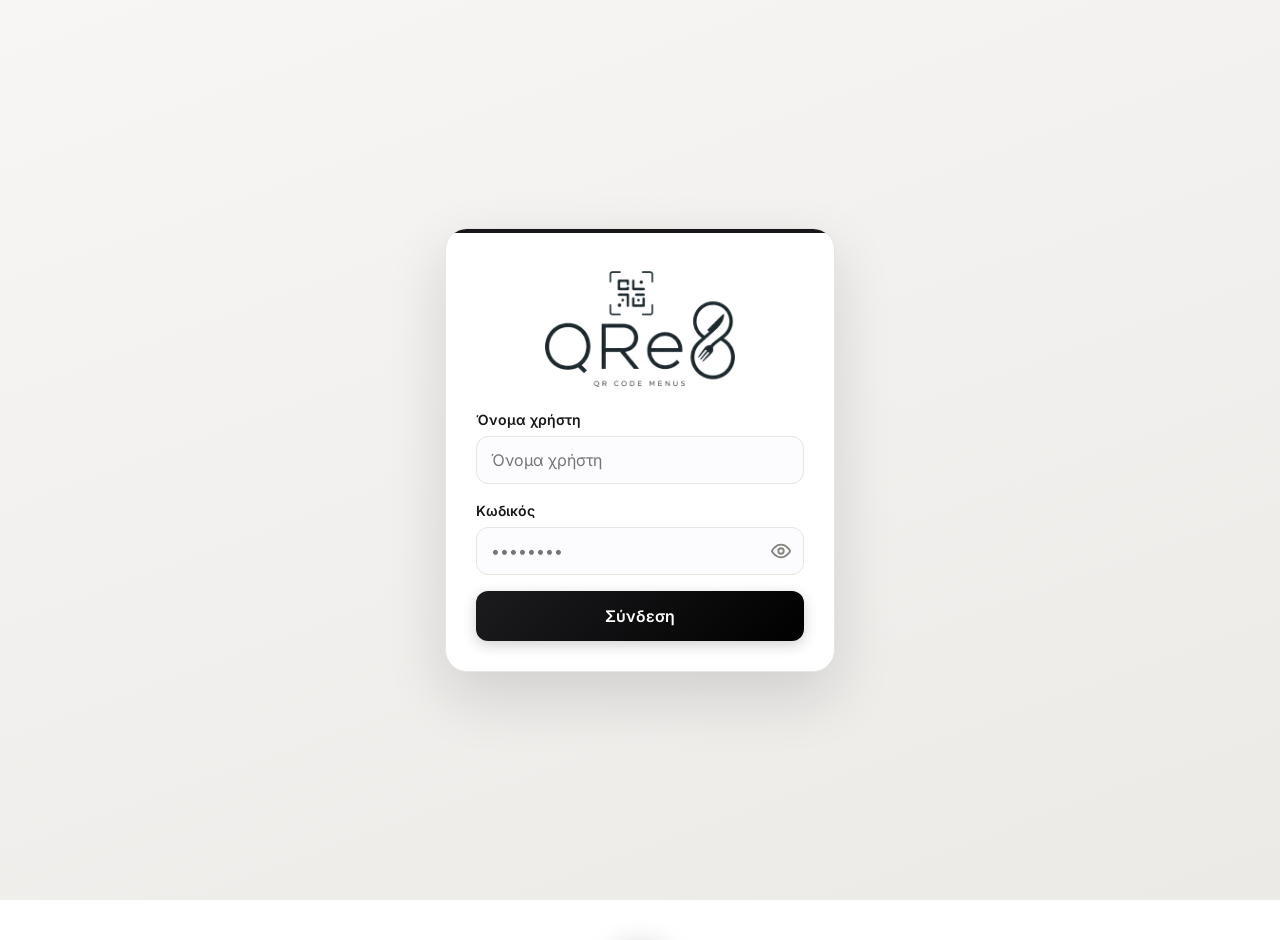
<file: admin.html>
<!DOCTYPE html>
<html lang="el">
<head>
<meta charset="UTF-8">
<meta name="viewport" content="width=device-width, initial-scale=1, viewport-fit=cover">
<meta name="theme-color" content="#1a1626">
<link rel="manifest" href="./manifest.webmanifest">
<meta name="mobile-web-app-capable" content="yes">
<meta name="apple-mobile-web-app-capable" content="yes">
<meta name="apple-mobile-web-app-status-bar-style" content="black-translucent">
<meta name="apple-mobile-web-app-title" content="QRe8">
<link rel="apple-touch-icon" href="./icon-192.png">
<title>QRe8 — Διαχείριση Μενού</title>
<link rel="preconnect" href="https://fonts.googleapis.com">
<link rel="preconnect" href="https://fonts.gstatic.com" crossorigin>
<link href="https://fonts.googleapis.com/css2?family=Inter:wght@400;500;600;700;800&family=Poppins:wght@500;600;700&display=swap" rel="stylesheet">
<style>
  :root {
    --bg: #f2f1ef;
    --bg-grad-1: #f7f6f4;
    --bg-grad-2: #eceae7;
    --paper: #ffffff;
    --ink: #17171a;
    --ink-soft: #86847f;
    --brand: #1c1c1f;
    --brand-dk: #000000;
    --brand-soft: #f0efec;
    --accent: #b8b5ad;
    --line: #e7e5e1;
    --green: #4a6b52;
    --green-bg: #eef1ee;
    --red: #a8564e;
    --red-bg: #f8efed;
    --font: "Inter", system-ui, sans-serif;
    --font-display: "Poppins", system-ui, sans-serif;
    --shadow-sm: 0 1px 3px rgba(23,23,26,0.05);
    --shadow-md: 0 8px 24px rgba(23,23,26,0.08);
    --shadow-lg: 0 24px 60px rgba(23,23,26,0.14);
  }
  * { margin: 0; padding: 0; box-sizing: border-box; -webkit-tap-highlight-color: transparent; }
  body {
    font-family: var(--font);
    background: linear-gradient(160deg, var(--bg-grad-1), var(--bg-grad-2));
    background-attachment: fixed;
    color: var(--ink);
    line-height: 1.5;
    padding-bottom: 40px;
    min-height: 100vh;
  }
  input, button, select, textarea { font-family: inherit; font-size: 16px; }

  /* ---------- LOGIN ---------- */
  #login-screen {
    min-height: 100vh;
    display: flex; align-items: center; justify-content: center;
    padding: 24px;
  }
  .login-card {
    background: var(--paper);
    border: 1px solid var(--line);
    border-radius: 22px;
    box-shadow: var(--shadow-lg);
    width: 100%; max-width: 390px;
    padding: 36px 30px 30px;
    position: relative;
    overflow: hidden;
  }
  .login-card::before {
    content: "";
    position: absolute; top: 0; left: 0; right: 0; height: 4px;
    background: var(--ink);
  }
  .login-logo-img {
    display: block;
    width: 190px; max-width: 70%;
    height: auto; margin: 6px auto 22px;
  }
  .field { margin-bottom: 16px; }
  .field label {
    display: block; font-weight: 600; font-size: .88rem;
    margin-bottom: 6px; color: var(--ink);
  }
  .field input, .field textarea, .field select {
    width: 100%; padding: 13px 14px;
    border: 1.5px solid var(--line); border-radius: 12px;
    background: #fcfcfe; transition: border-color .15s, box-shadow .15s, background .15s;
  }
  .field input:focus, .field textarea:focus, .field select:focus {
    outline: none; border-color: var(--brand); background: #fff;
    box-shadow: 0 0 0 3px rgba(23,23,26,0.10);
  }
  .pw-wrap { position: relative; }
  .pw-wrap input { padding-right: 48px; }
  .pw-toggle {
    position: absolute; top: 50%; right: 6px; transform: translateY(-50%);
    background: transparent; border: none; color: var(--ink-soft);
    cursor: pointer; padding: 6px; border-radius: 8px;
    display: inline-flex; align-items: center; justify-content: center;
  }
  .pw-toggle:hover { background: var(--brand-soft); color: var(--brand); }

  .btn {
    width: 100%; padding: 15px; border: none; border-radius: 12px;
    font-weight: 600; font-size: 1rem; cursor: pointer;
    transition: transform .1s, opacity .15s, box-shadow .2s, background .15s;
  }
  .btn:active { transform: scale(0.98); }
  .btn-primary {
    background: linear-gradient(135deg, var(--brand), var(--brand-dk));
    color: #fff; box-shadow: 0 4px 14px rgba(23,23,26,0.20);
  }
  .btn-primary:hover { box-shadow: 0 6px 20px rgba(23,23,26,0.28); }
  .btn:disabled { opacity: .55; cursor: default; box-shadow: none; }

  .msg { margin-top: 14px; padding: 12px 14px; border-radius: 11px; font-size: .9rem; display: none; }
  .msg.show { display: block; }
  .msg.error { background: var(--red-bg); color: var(--red); }
  .msg.ok { background: var(--green-bg); color: var(--green); }

  /* ---------- APP ---------- */
  #app { display: none; }
  .topbar {
    position: sticky; top: 0; z-index: 50;
    background: rgba(23,23,26,0.94);
    backdrop-filter: blur(10px);
    -webkit-backdrop-filter: blur(10px);
    color: #fff;
    padding: 13px 18px;
    padding-top: calc(13px + env(safe-area-inset-top));
    padding-left: calc(18px + env(safe-area-inset-left));
    padding-right: calc(18px + env(safe-area-inset-right));
    display: flex; align-items: center; gap: 12px;
    box-shadow: 0 2px 20px rgba(23,23,26,0.18);
  }
  .topbar .logo-mark {
    font-family: var(--font-display); font-weight: 700; font-size: 1.28rem;
    letter-spacing: -0.5px; display: inline-flex; align-items: center;
  }
  .topbar .logo-mark .q { color: #fff; }
  .topbar .logo-mark .eight {
    color: #b8b5ad;
  }
  .topbar .store-name {
    font-size: .82rem; color: rgba(255,255,255,0.7);
    padding-left: 12px; margin-left: 4px;
    border-left: 1px solid rgba(255,255,255,0.22); font-weight: 500;
  }
  .topbar .spacer { margin-left: auto; }
  .btn-logout {
    background: rgba(255,255,255,0.08);
    border: 1.5px solid rgba(255,255,255,0.28);
    color: #fff; padding: 8px 15px; border-radius: 10px;
    font-size: .82rem; font-weight: 600; cursor: pointer;
    transition: background .15s;
  }
  .btn-logout:hover { background: rgba(255,255,255,0.16); }
  .btn-logout:active { transform: scale(0.96); }

  .wrap { max-width: 660px; margin: 0 auto; padding: 22px 16px; }

  .toolbar { display: flex; gap: 10px; margin-bottom: 8px; flex-wrap: wrap; }
  .toolbar select {
    flex: 1; min-width: 150px; padding: 12px 14px;
    border: 1.5px solid var(--line); border-radius: 12px;
    background: #fff; font-weight: 500; box-shadow: var(--shadow-sm);
  }
  .toolbar select:focus { outline: none; border-color: var(--brand); }
  .btn-add {
    background: linear-gradient(135deg, var(--brand), var(--brand-dk));
    color: #fff; border: none; padding: 12px 20px; border-radius: 12px;
    font-weight: 600; cursor: pointer; white-space: nowrap;
    box-shadow: 0 4px 14px rgba(23,23,26,0.20);
  }
  .btn-add:active { transform: scale(0.97); }
  .btn-add-cat {
    background: #fff; color: var(--brand); border: 1.5px solid var(--brand);
    padding: 12px 18px; border-radius: 12px; font-weight: 600;
    cursor: pointer; white-space: nowrap;
  }
  .btn-add-cat:hover { background: var(--brand-soft); }
  .btn-add-cat:active { transform: scale(0.97); }

  .cat-heading {
    font-family: var(--font-display);
    font-size: .78rem; letter-spacing: 1px; text-transform: uppercase;
    color: var(--brand); margin: 26px 4px 12px; font-weight: 700;
    display: flex; align-items: center; gap: 8px;
  }
  .cat-heading::after {
    content: ""; flex: 1; height: 1px;
    background: linear-gradient(90deg, var(--brand-soft), transparent);
  }

  .card {
    background: var(--paper); border: 1px solid var(--line);
    border-radius: 16px; padding: 16px 17px; margin-bottom: 12px;
    transition: opacity .2s, box-shadow .18s, transform .1s;
    box-shadow: var(--shadow-sm);
  }
  .card:hover { box-shadow: var(--shadow-md); }
  .card.unavailable { opacity: 0.5; }
  .card-top { display: flex; align-items: flex-start; gap: 12px; }
  .card-name { font-weight: 600; font-size: 1.05rem; flex: 1; word-break: break-word; }
  .card-price {
    font-family: var(--font-display); font-weight: 700; font-size: 1.05rem;
    white-space: nowrap; color: var(--ink);
  }
  .card-price .eur { color: var(--brand); font-weight: 600; margin-left: 1px; }
  .card-desc { font-size: .85rem; color: var(--ink-soft); margin-top: 4px; }
  .card-actions { display: flex; gap: 8px; margin-top: 14px; }
  .card-actions button {
    flex: 1; padding: 10px; border-radius: 10px; font-weight: 600;
    font-size: .84rem; cursor: pointer; border: 1.5px solid var(--line);
    background: #fff; color: var(--ink); transition: transform .1s, background .15s, border-color .15s;
  }
  .card-actions button:active { transform: scale(0.97); }
  .card-actions .act-edit { border-color: #d9d2f2; color: var(--brand-dk); background: var(--brand-soft); }
  .card-actions .act-edit:hover { background: #e8e0fa; }
  .card-actions .act-toggle.on { background: var(--green-bg); border-color: #bfe3cd; color: var(--green); }
  .card-actions .act-toggle.off { background: #f1f3f5; border-color: var(--line); color: var(--ink-soft); }
  .card-actions .act-del { color: var(--red); border-color: #f2cdcd; background: #fff; }
  .card-actions .act-del:hover { background: var(--red-bg); }

  .empty {
    text-align: center; padding: 54px 20px; color: var(--ink-soft);
    background: var(--paper); border: 1.5px dashed var(--line);
    border-radius: 16px; margin-top: 8px;
  }

  /* ---------- MODAL ---------- */
  .modal-back {
    position: fixed; inset: 0; background: rgba(23,23,26,0.5);
    backdrop-filter: blur(3px); -webkit-backdrop-filter: blur(3px);
    display: none; align-items: flex-end; justify-content: center; z-index: 100;
  }
  .modal-back.show { display: flex; }
  .modal {
    background: var(--paper); width: 100%; max-width: 560px;
    border-radius: 24px 24px 0 0; padding: 24px 20px calc(24px + env(safe-area-inset-bottom));
    max-height: 92vh; overflow-y: auto;
    animation: slideUp .28s cubic-bezier(.2,.9,.2,1);
  }
  @media (min-width: 560px) {
    .modal-back { align-items: center; }
    .modal { border-radius: 22px; max-height: 88vh; box-shadow: var(--shadow-lg); }
  }
  @keyframes slideUp { from { transform: translateY(40px); opacity: .6; } to { transform: translateY(0); opacity: 1; } }
  .modal-header {
    position: sticky; top: -24px; z-index: 5;
    margin: -24px -20px 8px; padding: 12px 14px;
    background: var(--paper);
    border-bottom: 1px solid var(--line);
    border-radius: 24px 24px 0 0;
  }
  @media (min-width: 560px) { .modal-header { border-radius: 22px 22px 0 0; top: -24px; } }
  .modal-back-btn {
    background: transparent; border: none; color: var(--brand);
    font-weight: 700; font-size: 1rem; cursor: pointer;
    padding: 6px 6px 6px 0; border-radius: 8px;
  }
  .modal-back-btn:active { transform: scale(0.96); }
  .modal h2 { font-family: var(--font-display); font-size: 1.32rem; margin-bottom: 4px; }
  .modal .modal-sub { font-size: .85rem; color: var(--ink-soft); margin-bottom: 20px; }
  .modal .field label { font-size: .82rem; }
  .modal textarea { resize: vertical; min-height: 58px; }
  .field-row { display: flex; gap: 12px; }
  .field-row .field { flex: 1; }
  .field-hint { font-size: .74rem; color: var(--ink-soft); margin-top: 4px; }
  .modal-buttons { display: flex; gap: 10px; margin-top: 22px; }
  .modal-buttons .btn { width: auto; flex: 1; }
  .btn-ghost { background: #fff; border: 1.5px solid var(--line); color: var(--ink); }
  .btn-ghost:hover { background: #f7f7fb; }

  .section-divider {
    font-family: var(--font-display);
    font-size: .72rem; letter-spacing: 1px; text-transform: uppercase;
    color: var(--brand); margin: 22px 0 12px; padding-bottom: 8px;
    border-bottom: 1.5px solid var(--brand-soft); font-weight: 700;
  }
  .check-row {
    display: flex; align-items: center; gap: 10px;
    padding: 13px 15px; background: var(--brand-soft); border-radius: 12px;
  }
  .check-row input { width: 20px; height: 20px; accent-color: var(--brand); }
  .check-row label { font-weight: 600; font-size: .92rem; cursor: pointer; }

  .toast {
    position: fixed; bottom: 24px; left: 50%;
    transform: translateX(-50%) translateY(90px);
    background: var(--ink); color: #fff; padding: 13px 24px;
    border-radius: 30px; font-weight: 600; font-size: .9rem;
    box-shadow: 0 10px 30px rgba(23,23,26,0.28); z-index: 200;
    transition: transform .3s cubic-bezier(.2,.9,.2,1); pointer-events: none;
  }
  .toast.show { transform: translateX(-50%) translateY(0); }

  .loading-full {
    min-height: 55vh; display: flex; align-items: center;
    justify-content: center; color: var(--ink-soft);
  }
  .spinner {
    width: 34px; height: 34px; border-radius: 50%;
    border: 3px solid var(--brand-soft); border-top-color: var(--brand);
    animation: spin .7s linear infinite; margin: 0 auto 12px;
  }
  @keyframes spin { to { transform: rotate(360deg); } }
</style>
</head>
<body>

<!-- ============ LOGIN ============ -->
<div id="login-screen">
  <div class="login-card">
    <img class="login-logo-img" src="[data-uri]" alt="QRe8">
    <div class="field">
      <label for="username">Όνομα χρήστη</label>
      <input type="text" id="username" autocomplete="username" autocapitalize="none" spellcheck="false" placeholder="Όνομα χρήστη">
    </div>
    <div class="field">
      <label for="password">Κωδικός</label>
      <div class="pw-wrap">
        <input type="password" id="password" autocomplete="current-password" placeholder="••••••••">
        <button type="button" class="pw-toggle" id="pw-toggle" aria-label="Εμφάνιση κωδικού">
          <svg class="eye-open" viewBox="0 0 24 24" width="22" height="22" fill="none" stroke="currentColor" stroke-width="2" stroke-linecap="round" stroke-linejoin="round"><path d="M2 12s3.5-7 10-7 10 7 10 7-3.5 7-10 7-10-7-10-7z"/><circle cx="12" cy="12" r="3"/></svg>
          <svg class="eye-off" viewBox="0 0 24 24" width="22" height="22" fill="none" stroke="currentColor" stroke-width="2" stroke-linecap="round" stroke-linejoin="round" style="display:none"><path d="M2 12s3.5-7 10-7c1.5 0 2.9.4 4.1.9M22 12s-3.5 7-10 7c-1.5 0-2.9-.4-4.1-.9"/><path d="M9.9 9.9a3 3 0 0 0 4.2 4.2"/><line x1="3" y1="3" x2="21" y2="21"/></svg>
        </button>
      </div>
    </div>
    <button class="btn btn-primary" id="btn-login">Σύνδεση</button>
    <div class="msg" id="login-msg"></div>
  </div>
</div>

<!-- ============ APP ============ -->
<div id="app">
  <div class="topbar">
    <div class="logo-mark"><span class="q">QRe</span><span class="eight">8</span></div>
    <div class="store-name" id="store-name"></div>
    <div class="spacer"></div>
    <button class="btn-logout" id="btn-logout">Έξοδος</button>
  </div>
  <div class="wrap">
    <div class="toolbar">
      <select id="cat-filter">
        <option value="">Όλες οι κατηγορίες</option>
      </select>
      <button class="btn-add" id="btn-new">+ Νέο προϊόν</button>
      <button class="btn-add-cat" id="btn-new-cat">+ Κατηγορία</button>
    </div>
    <div id="list">
      <div class="loading-full"><div><div class="spinner"></div>Φόρτωση…</div></div>
    </div>
  </div>
</div>

<!-- ============ MODAL ============ -->
<div class="modal-back" id="modal-back">
  <div class="modal">
    <div class="modal-header">
      <button type="button" class="modal-back-btn" id="btn-back" aria-label="Πίσω">‹ Πίσω</button>
    </div>
    <h2 id="modal-title">Επεξεργασία προϊόντος</h2>
    <div class="modal-sub" id="modal-sub"></div>

    <div class="field">
      <label>Κατηγορία</label>
      <select id="f-category"></select>
    </div>

    <div class="section-divider">Ελληνικά</div>
    <div class="field">
      <label>Όνομα</label>
      <input type="text" id="f-name_gr" placeholder="π.χ. Espresso">
    </div>
    <div class="field">
      <label>Περιγραφή (προαιρετικό)</label>
      <textarea id="f-desc_gr" placeholder="π.χ. διπλός, βελούδινη γεύση"></textarea>
    </div>

    <div class="section-divider">English (προαιρετικό)</div>
    <div class="field">
      <label>Name</label>
      <input type="text" id="f-name_en" placeholder="e.g. Espresso">
    </div>
    <div class="field">
      <label>Description</label>
      <textarea id="f-desc_en" placeholder="e.g. double, velvety"></textarea>
    </div>

    <div class="section-divider">Τιμή & Σειρά</div>
    <div class="field-row">
      <div class="field">
        <label>Τιμή (€)</label>
        <input type="number" id="f-price" step="0.1" min="0" inputmode="decimal" placeholder="π.χ. 3.5">
      </div>
      <div class="field">
        <label>Σειρά</label>
        <input type="number" id="f-sort_order" step="1" inputmode="numeric" placeholder="π.χ. 1">
        <div class="field-hint">Μικρότερο = ψηλότερα</div>
      </div>
    </div>

    <div class="check-row">
      <input type="checkbox" id="f-available">
      <label for="f-available">Διαθέσιμο (εμφανίζεται στο μενού)</label>
    </div>

    <div class="modal-buttons">
      <button class="btn btn-ghost" id="btn-cancel">Άκυρο</button>
      <button class="btn btn-primary" id="btn-save">Αποθήκευση</button>
    </div>
  </div>
</div>

<!-- ============ CATEGORY MODAL ============ -->
<div class="modal-back" id="cat-modal-back">
  <div class="modal">
    <div class="modal-header">
      <button type="button" class="modal-back-btn" id="cat-btn-back" aria-label="Πίσω">‹ Πίσω</button>
    </div>
    <h2 id="cat-modal-title">Νέα κατηγορία</h2>
    <div class="modal-sub" id="cat-modal-sub"></div>

    <div class="section-divider">Τίτλος</div>
    <div class="field">
      <label>Ελληνικά</label>
      <input type="text" id="c-title_gr" placeholder="π.χ. Καφέδες">
    </div>
    <div class="field">
      <label>English (προαιρετικό)</label>
      <input type="text" id="c-title_en" placeholder="e.g. Coffee">
    </div>

    <div class="section-divider">Υπότιτλος (προαιρετικό)</div>
    <div class="field">
      <label>Ελληνικά</label>
      <input type="text" id="c-subtitle_gr" placeholder="π.χ. Κράτα τα φώτα αναμμένα">
    </div>
    <div class="field">
      <label>English</label>
      <input type="text" id="c-subtitle_en" placeholder="e.g. Keep the lights on">
    </div>

    <div class="section-divider">Ρυθμίσεις</div>
    <div class="field">
      <label>Σειρά εμφάνισης</label>
      <input type="number" id="c-sort_order" step="1" inputmode="numeric" placeholder="π.χ. 1">
      <div class="field-hint">Μικρότερο = ψηλότερα στο μενού</div>
    </div>

    <div class="modal-buttons">
      <button class="btn btn-ghost" id="cat-btn-cancel">Άκυρο</button>
      <button class="btn btn-primary" id="cat-btn-save">Αποθήκευση</button>
    </div>
  </div>
</div>

<div class="toast" id="toast"></div>

<script>
const SUPABASE_URL = "https://vxtqlifyhybqlzeiwtif.supabase.co";
const SUPABASE_KEY = "sb_publishable_iaVI9DEVUIGN6ZS1rz9BHg_B5KlWDq_";
const EMAIL_DOMAIN = "@qre8.local";

let accessToken = null;
let store = null;
let categories = [];
let products = [];
let editingId = null;

const $ = (id) => document.getElementById(id);

function apiHeaders(auth) {
  return {
    apikey: SUPABASE_KEY,
    Authorization: "Bearer " + (auth || SUPABASE_KEY),
    "Content-Type": "application/json"
  };
}

function showToast(msg) {
  const t = $("toast");
  t.textContent = msg;
  t.classList.add("show");
  clearTimeout(showToast._t);
  showToast._t = setTimeout(() => t.classList.remove("show"), 2200);
}

function fmtPrice(n) {
  if (n === null || n === undefined || n === "") return "—";
  let s = Number(n).toFixed(2);
  if (s.endsWith("0")) s = s.slice(0, -1);
  return s;
}

function escapeHtml(s) {
  return String(s == null ? "" : s).replace(/[&<>"']/g, (c) =>
    ({ "&": "&amp;", "<": "&lt;", ">": "&gt;", '"': "&quot;", "'": "&#39;" }[c]));
}

async function login() {
  const username = $("username").value.trim().toLowerCase();
  const password = $("password").value;
  const msg = $("login-msg");
  msg.className = "msg";
  if (!username || !password) {
    msg.textContent = "Συμπλήρωσε όνομα χρήστη και κωδικό.";
    msg.classList.add("show", "error");
    return;
  }
  const email = username.includes("@") ? username : username + EMAIL_DOMAIN;
  const btn = $("btn-login");
  btn.disabled = true; btn.textContent = "Σύνδεση…";
  try {
    const res = await fetch(SUPABASE_URL + "/auth/v1/token?grant_type=password", {
      method: "POST",
      headers: { apikey: SUPABASE_KEY, "Content-Type": "application/json" },
      body: JSON.stringify({ email, password })
    });
    const data = await res.json();
    if (!res.ok) {
      msg.textContent = "Λάθος όνομα χρήστη ή κωδικός.";
      msg.classList.add("show", "error");
      return;
    }
    accessToken = data.access_token;
    try { sessionStorage.setItem("qre8_token", accessToken); } catch (e) {}
    await startApp();
  } catch (err) {
    msg.textContent = "Πρόβλημα σύνδεσης. Δοκίμασε ξανά.";
    msg.classList.add("show", "error");
  } finally {
    btn.disabled = false; btn.textContent = "Σύνδεση";
  }
}

function logout() {
  accessToken = null; store = null;
  try { sessionStorage.removeItem("qre8_token"); } catch (e) {}
  $("app").style.display = "none";
  $("login-screen").style.display = "flex";
  $("password").value = "";
}

async function loadStore() {
  const res = await fetch(SUPABASE_URL + "/rest/v1/stores?select=*", { headers: apiHeaders(accessToken) });
  const rows = await res.json();
  if (!Array.isArray(rows) || !rows.length) throw new Error("no store for this user");
  return rows[0];
}

async function loadData() {
  const [catRes, prodRes] = await Promise.all([
    fetch(SUPABASE_URL + "/rest/v1/categories?select=*&order=sort_order.asc", { headers: apiHeaders(accessToken) }),
    fetch(SUPABASE_URL + "/rest/v1/products?select=*&order=sort_order.asc", { headers: apiHeaders(accessToken) })
  ]);
  categories = await catRes.json();
  products = await prodRes.json();
}

function catName(id) {
  const c = categories.find((c) => c.id === id);
  return c ? (c.title_gr || c.title_en || id) : id;
}

function renderCatFilter() {
  $("cat-filter").innerHTML = '<option value="">Όλες οι κατηγορίες</option>' +
    categories.map((c) => `<option value="${escapeHtml(c.id)}">${escapeHtml(c.title_gr || c.title_en || c.id)}</option>`).join("");
}

function renderCatSelect() {
  $("f-category").innerHTML = categories.map((c) =>
    `<option value="${escapeHtml(c.id)}">${escapeHtml(c.title_gr || c.title_en || c.id)}</option>`).join("");
}

function renderList() {
  const filter = $("cat-filter").value;
  const list = $("list");
  const shown = products.filter((p) => !filter || p.category_id === filter);
  if (!shown.length) {
    list.innerHTML = '<div class="empty">Δεν υπάρχουν προϊόντα εδώ ακόμη.<br>Πάτησε «+ Νέο προϊόν» για να ξεκινήσεις.</div>';
    return;
  }
  let html = "";
  const groups = {};
  for (const p of shown) (groups[p.category_id] = groups[p.category_id] || []).push(p);
  const orderedCatIds = categories.map((c) => c.id).filter((id) => groups[id]);
  for (const cid of Object.keys(groups)) if (!orderedCatIds.includes(cid)) orderedCatIds.push(cid);
  for (const cid of orderedCatIds) {
    if (!filter) html += `<div class="cat-heading">${escapeHtml(catName(cid))}</div>`;
    for (const p of groups[cid]) {
      const name = p.name_gr || p.label_gr || p.name_en || p.label_en || "(χωρίς όνομα)";
      const desc = p.desc_gr || p.desc_en || "";
      const avail = p.available !== false;
      html += `
        <div class="card ${avail ? "" : "unavailable"}">
          <div class="card-top">
            <div>
              <div class="card-name">${escapeHtml(name)}</div>
              ${desc ? `<div class="card-desc">${escapeHtml(desc)}</div>` : ""}
            </div>
            <div class="card-price">${fmtPrice(p.price)}<span class="eur">€</span></div>
          </div>
          <div class="card-actions">
            <button class="act-edit" data-edit="${escapeHtml(p.id)}">Επεξεργασία</button>
            <button class="act-toggle ${avail ? "on" : "off"}" data-toggle="${escapeHtml(p.id)}">${avail ? "Διαθέσιμο" : "Κρυμμένο"}</button>
            <button class="act-del" data-del="${escapeHtml(p.id)}">Διαγραφή</button>
          </div>
        </div>`;
    }
  }
  list.innerHTML = html;
}

async function toggleAvailable(id) {
  const p = products.find((x) => x.id === id);
  if (!p) return;
  const newVal = !(p.available !== false);
  try {
    const res = await fetch(SUPABASE_URL + "/rest/v1/products?id=eq." + id, {
      method: "PATCH", headers: apiHeaders(accessToken),
      body: JSON.stringify({ available: newVal })
    });
    if (!res.ok) throw new Error(await res.text());
    p.available = newVal;
    renderList();
    showToast(newVal ? "Εμφανίζεται στο μενού" : "Κρύφτηκε από το μενού");
  } catch (err) { showToast("Κάτι πήγε στραβά"); console.error(err); }
}

async function deleteProduct(id) {
  const p = products.find((x) => x.id === id);
  const name = p ? (p.name_gr || p.name_en || "αυτό το προϊόν") : "αυτό το προϊόν";
  if (!confirm("Διαγραφή «" + name + "»;\nΗ ενέργεια δεν αναιρείται.")) return;
  try {
    const res = await fetch(SUPABASE_URL + "/rest/v1/products?id=eq." + id, {
      method: "DELETE", headers: apiHeaders(accessToken)
    });
    if (!res.ok) throw new Error(await res.text());
    products = products.filter((x) => x.id !== id);
    renderList();
    showToast("Διαγράφηκε");
  } catch (err) { showToast("Κάτι πήγε στραβά"); console.error(err); }
}

function openModal(id) {
  editingId = id;
  const isNew = !id;
  $("modal-title").textContent = isNew ? "Νέο προϊόν" : "Επεξεργασία προϊόντος";
  renderCatSelect();
  if (isNew) {
    $("modal-sub").textContent = "";
    $("f-category").value = $("cat-filter").value || (categories[0] && categories[0].id) || "";
    $("f-name_gr").value = ""; $("f-desc_gr").value = "";
    $("f-name_en").value = ""; $("f-desc_en").value = "";
    $("f-price").value = ""; $("f-sort_order").value = "";
    $("f-available").checked = true;
  } else {
    const p = products.find((x) => x.id === id);
    if (!p) return;
    $("modal-sub").textContent = p.name_gr || p.name_en || "";
    $("f-category").value = p.category_id || "";
    $("f-name_gr").value = p.name_gr || ""; $("f-desc_gr").value = p.desc_gr || "";
    $("f-name_en").value = p.name_en || ""; $("f-desc_en").value = p.desc_en || "";
    $("f-price").value = p.price != null ? p.price : "";
    $("f-sort_order").value = p.sort_order != null ? p.sort_order : "";
    $("f-available").checked = p.available !== false;
  }
  $("modal-back").classList.add("show");
}

function closeModal() {
  $("modal-back").classList.remove("show");
  editingId = null;
}

async function saveProduct() {
  const body = {
    category_id: $("f-category").value,
    name_gr: $("f-name_gr").value.trim() || null,
    desc_gr: $("f-desc_gr").value.trim() || null,
    name_en: $("f-name_en").value.trim() || null,
    desc_en: $("f-desc_en").value.trim() || null,
    price: $("f-price").value === "" ? null : Number($("f-price").value),
    sort_order: $("f-sort_order").value === "" ? null : Number($("f-sort_order").value),
    available: $("f-available").checked
  };
  if (!body.name_gr && !body.name_en) { showToast("Βάλε τουλάχιστον ένα όνομα"); return; }
  if (!editingId && store) body.store_id = store.id;
  const btn = $("btn-save");
  btn.disabled = true; btn.textContent = "Αποθήκευση…";
  try {
    let res;
    if (editingId) {
      res = await fetch(SUPABASE_URL + "/rest/v1/products?id=eq." + editingId, {
        method: "PATCH",
        headers: { ...apiHeaders(accessToken), Prefer: "return=representation" },
        body: JSON.stringify(body)
      });
    } else {
      res = await fetch(SUPABASE_URL + "/rest/v1/products", {
        method: "POST",
        headers: { ...apiHeaders(accessToken), Prefer: "return=representation" },
        body: JSON.stringify(body)
      });
    }
    if (!res.ok) throw new Error(await res.text());
    const rows = await res.json();
    const saved = Array.isArray(rows) ? rows[0] : rows;
    if (editingId) {
      const i = products.findIndex((x) => x.id === editingId);
      if (i >= 0) products[i] = saved;
    } else {
      products.push(saved);
    }
    products.sort((a, b) => (a.sort_order || 0) - (b.sort_order || 0));
    closeModal();
    renderList();
    showToast("Αποθηκεύτηκε");
  } catch (err) {
    showToast("Η αποθήκευση απέτυχε");
    console.error(err);
  } finally {
    btn.disabled = false; btn.textContent = "Αποθήκευση";
  }
}

async function startApp() {
  $("login-screen").style.display = "none";
  $("app").style.display = "block";
  $("list").innerHTML = '<div class="loading-full"><div><div class="spinner"></div>Φόρτωση…</div></div>';
  try {
    store = await loadStore();
    $("store-name").textContent = store.name || "";
    await loadData();
    renderCatFilter();
    renderList();
  } catch (err) {
    console.error(err);
    $("list").innerHTML = '<div class="empty">Δεν ήταν δυνατή η φόρτωση.<br>Δοκίμασε έξοδο και ξανά σύνδεση.</div>';
  }
}

let editingCatId = null;

function openCatModal(id) {
  editingCatId = id;
  const isNew = !id;
  $("cat-modal-title").textContent = isNew ? "Νέα κατηγορία" : "Επεξεργασία κατηγορίας";
  if (isNew) {
    $("cat-modal-sub").textContent = "";
    $("c-title_gr").value = ""; $("c-title_en").value = "";
    $("c-subtitle_gr").value = ""; $("c-subtitle_en").value = "";
    // default sort_order = last + 1
    const maxSort = categories.reduce((m, c) => Math.max(m, c.sort_order || 0), 0);
    $("c-sort_order").value = maxSort + 1;
  } else {
    const c = categories.find((x) => x.id === id);
    if (!c) return;
    $("cat-modal-sub").textContent = c.title_gr || c.title_en || "";
    $("c-title_gr").value = c.title_gr || ""; $("c-title_en").value = c.title_en || "";
    $("c-subtitle_gr").value = c.subtitle_gr || ""; $("c-subtitle_en").value = c.subtitle_en || "";
    $("c-sort_order").value = c.sort_order != null ? c.sort_order : "";
  }
  $("cat-modal-back").classList.add("show");
}

function closeCatModal() {
  $("cat-modal-back").classList.remove("show");
  editingCatId = null;
}

function slugify(s) {
  // Greek + latin -> simple id
  const map = {α:"a",β:"b",γ:"g",δ:"d",ε:"e",ζ:"z",η:"i",θ:"th",ι:"i",κ:"k",λ:"l",μ:"m",ν:"n",ξ:"x",ο:"o",π:"p",ρ:"r",σ:"s",ς:"s",τ:"t",υ:"y",φ:"f",χ:"ch",ψ:"ps",ω:"o",ά:"a",έ:"e",ή:"i",ί:"i",ό:"o",ύ:"y",ώ:"o",ϊ:"i",ϋ:"y"};
  return (s || "").toLowerCase().split("").map((ch) => map[ch] != null ? map[ch] : ch).join("")
    .replace(/[^a-z0-9]+/g, "-").replace(/^-+|-+$/g, "").slice(0, 40) || ("cat-" + Date.now());
}

async function saveCategory() {
  const title_gr = $("c-title_gr").value.trim();
  const title_en = $("c-title_en").value.trim();
  if (!title_gr && !title_en) { showToast("Βάλε τουλάχιστον έναν τίτλο"); return; }

  const body = {
    title_gr: title_gr || null,
    title_en: title_en || null,
    subtitle_gr: $("c-subtitle_gr").value.trim() || null,
    subtitle_en: $("c-subtitle_en").value.trim() || null,
    sort_order: $("c-sort_order").value === "" ? null : Number($("c-sort_order").value)
  };
  if (!editingCatId && store) {
    body.store_id = store.id;
    // categories.id is text — generate one from the title
    let base = slugify(title_en || title_gr);
    let candidate = base, n = 2;
    while (categories.some((c) => c.id === candidate)) { candidate = base + "-" + n; n++; }
    body.id = candidate;
    body.style = "list";
  }

  const btn = $("cat-btn-save");
  btn.disabled = true; btn.textContent = "Αποθήκευση…";
  try {
    let res;
    if (editingCatId) {
      res = await fetch(SUPABASE_URL + "/rest/v1/categories?id=eq." + encodeURIComponent(editingCatId), {
        method: "PATCH",
        headers: { ...apiHeaders(accessToken), Prefer: "return=representation" },
        body: JSON.stringify(body)
      });
    } else {
      res = await fetch(SUPABASE_URL + "/rest/v1/categories", {
        method: "POST",
        headers: { ...apiHeaders(accessToken), Prefer: "return=representation" },
        body: JSON.stringify(body)
      });
    }
    if (!res.ok) throw new Error(await res.text());
    const rows = await res.json();
    const saved = Array.isArray(rows) ? rows[0] : rows;
    if (editingCatId) {
      const i = categories.findIndex((x) => x.id === editingCatId);
      if (i >= 0) categories[i] = saved;
    } else {
      categories.push(saved);
    }
    categories.sort((a, b) => (a.sort_order || 0) - (b.sort_order || 0));
    closeCatModal();
    renderCatFilter();
    renderList();
    showToast("Η κατηγορία αποθηκεύτηκε");
  } catch (err) {
    showToast("Η αποθήκευση απέτυχε");
    console.error(err);
  } finally {
    btn.disabled = false; btn.textContent = "Αποθήκευση";
  }
}

function togglePassword() {
  const inp = $("password");
  const btn = $("pw-toggle");
  const open = btn.querySelector(".eye-open");
  const off = btn.querySelector(".eye-off");
  if (inp.type === "password") {
    inp.type = "text";
    open.style.display = "none"; off.style.display = "";
    btn.setAttribute("aria-label", "Απόκρυψη κωδικού");
  } else {
    inp.type = "password";
    open.style.display = ""; off.style.display = "none";
    btn.setAttribute("aria-label", "Εμφάνιση κωδικού");
  }
}

function bind() {
  $("btn-login").addEventListener("click", login);
  $("pw-toggle").addEventListener("click", togglePassword);
  $("password").addEventListener("keydown", (e) => { if (e.key === "Enter") login(); });
  $("username").addEventListener("keydown", (e) => { if (e.key === "Enter") $("password").focus(); });
  $("btn-logout").addEventListener("click", logout);
  $("cat-filter").addEventListener("change", renderList);
  $("btn-new").addEventListener("click", () => openModal(null));
  $("btn-new-cat").addEventListener("click", () => openCatModal(null));
  $("btn-cancel").addEventListener("click", closeModal);
  $("btn-back").addEventListener("click", closeModal);
  $("btn-save").addEventListener("click", saveProduct);
  $("cat-btn-cancel").addEventListener("click", closeCatModal);
  $("cat-btn-back").addEventListener("click", closeCatModal);
  $("cat-btn-save").addEventListener("click", saveCategory);
  $("modal-back").addEventListener("click", (e) => { if (e.target === $("modal-back")) closeModal(); });
  $("cat-modal-back").addEventListener("click", (e) => { if (e.target === $("cat-modal-back")) closeCatModal(); });
  $("list").addEventListener("click", (e) => {
    const ed = e.target.closest("[data-edit]");
    const tg = e.target.closest("[data-toggle]");
    const dl = e.target.closest("[data-del]");
    if (ed) openModal(ed.dataset.edit);
    else if (tg) toggleAvailable(tg.dataset.toggle);
    else if (dl) deleteProduct(dl.dataset.del);
  });
}

(function init() {
  bind();
  let saved = null;
  try { saved = sessionStorage.getItem("qre8_token"); } catch (e) {}
  if (saved) { accessToken = saved; startApp(); }
})();
</script>
<script>
if ("serviceWorker" in navigator) {
  window.addEventListener("load", function () {
    navigator.serviceWorker.register("./sw.js").catch(function (e) {
      console.log("SW registration skipped:", e);
    });
  });
}
</script>
</body>
</html>
</file>
